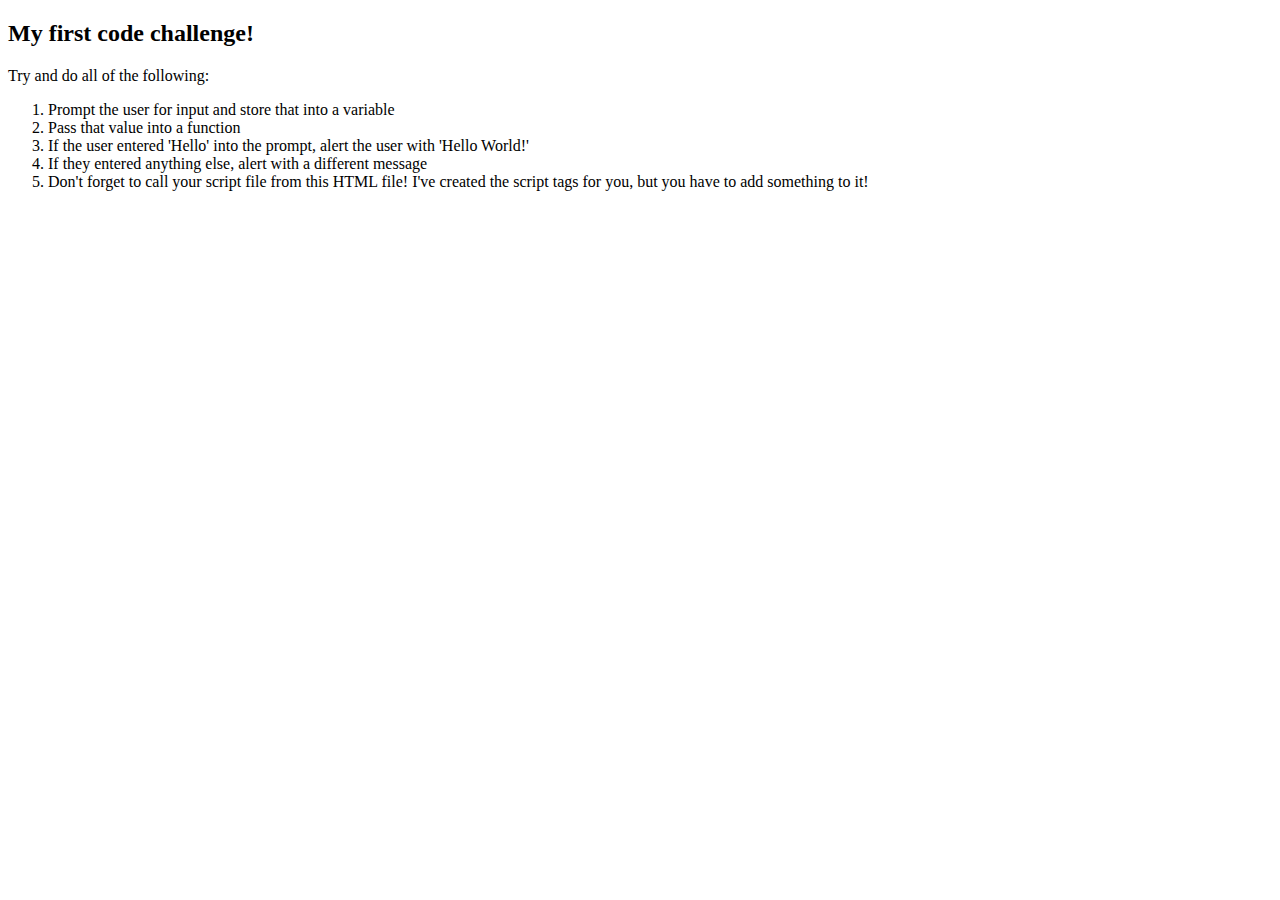
<file: Challenges/Week2/index.html>
<!DOCTYPE html>
<head>
    <title>Week 2 Code Challenge</title>
</head>
<body>
  <div class="main-content">
    <h2>My first code challenge!</h2>
  </div>
  <p>Try and do all of the following:</p>
  <ol>
    <li>Prompt the user for input and store that into a variable</li>
    <li>Pass that value into a function</li>
    <li>If the user entered 'Hello' into the prompt, alert the user with 'Hello World!'</li>
    <li>If they entered anything else, alert with a different message
    <li>Don't forget to call your script file from this HTML file!  I've created the script tags for you, but you have to add something to it!
  </ol>

  <script src="app.js"></script>

</body>
</html>
</file>
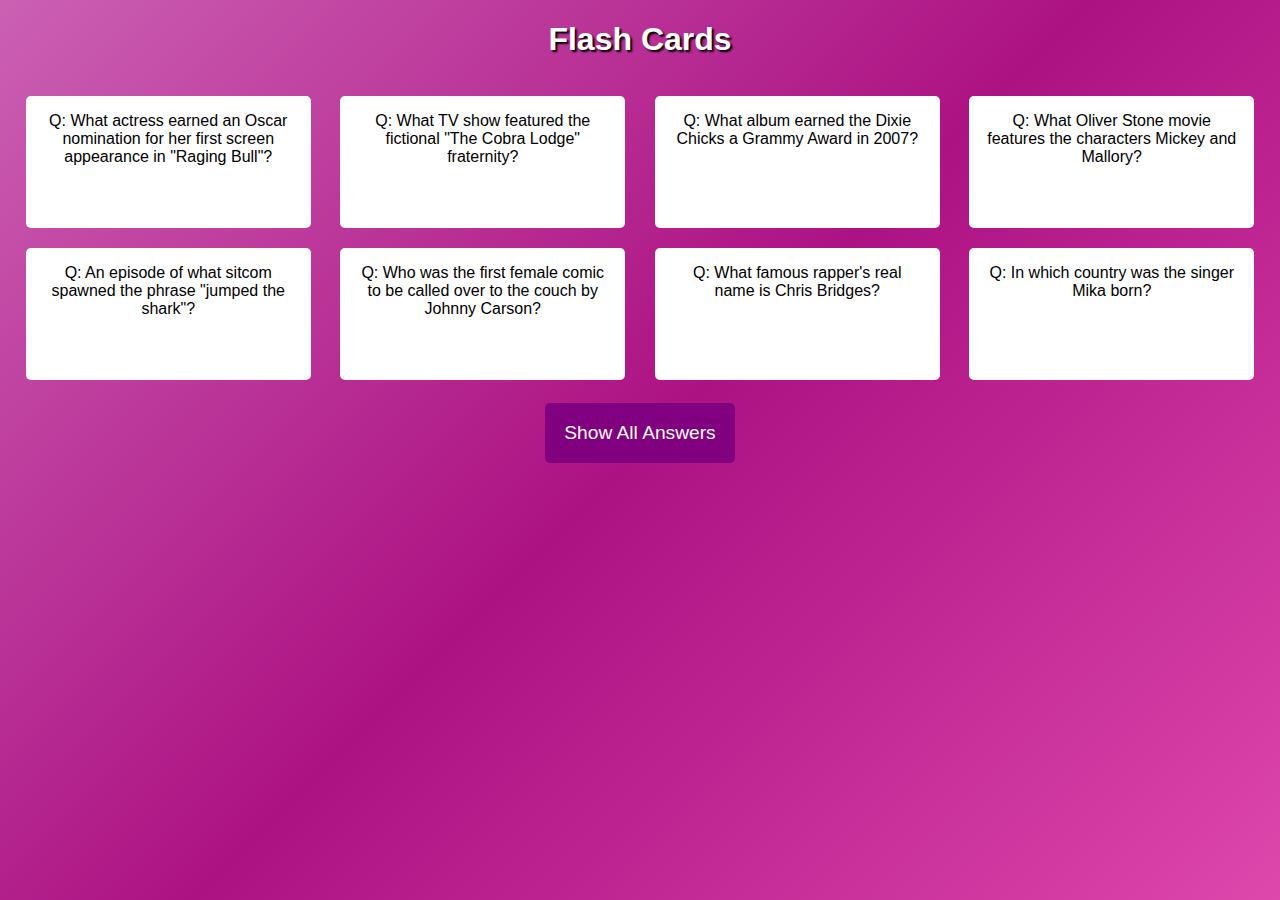
<file: Challenges/Week3/index.html>
<!DOCTYPE html>
<html>
<head>
	<link rel="stylesheet" href="css/style.css" type="text/css" media="screen" title="no title" charset="utf-8">
	<title>Flash Cards</title>
</head>
<body>
	<h1>Flash Cards</h1>
	<div id="card-table">
    <ul>
        <li class="flash-card">
            <span class="question">Q: What actress earned an Oscar nomination for her first screen appearance in "Raging Bull"?</span>
            <span class="answer">A: Cathy Moriarty</span>
        </li>
        <li class="flash-card">
            <span class="question">Q: What TV show featured the fictional "The Cobra Lodge" fraternity?</span>
            <span class="answer">A: Mama's Family</spanp>
        </li>
        <li class="flash-card">
            <span class="question">Q: What album earned the Dixie Chicks a Grammy Award in 2007?</span>
            <span class="answer">A: Taking the Long Way</span>
        </li>
        <li class="flash-card">
            <span class="question">Q: What Oliver Stone movie features the characters Mickey and Mallory?</span>
            <span class="answer">A: Natural Born Killers</span>
        </li>
        <li class="flash-card">
            <span class="question">Q: An episode of what sitcom spawned the phrase "jumped the shark"?</span>
            <span class="answer">A: Happy Days</spanp>
        </li>
        <li class="flash-card">
            <span class="question">Q: Who was the first female comic to be called over to the couch by Johnny Carson?</span>
            <span class="answer">A: Ellen DeGeneres</span>
        </li>
        <li class="flash-card">
            <span class="question">Q: What famous rapper's real name is Chris Bridges?</span>
            <span class="answer">A: Ludacris</spanp>
        </li>
        <li class="flash-card">
            <span class="question">Q: In which country was the singer Mika born?</span>
            <span class="answer">A: Lebanon</span>
        </li>
    </ul>
</div>
    <button id="cheat-button">Show All Answers</button>

  <script src="http://code.jquery.com/jquery-1.11.0.min.js" type="text/javascript" charset="utf-8"></script>
	<script src="js/app.js" type="text/javascript" charset="utf-8"></script>
</body>
</html>
</file>
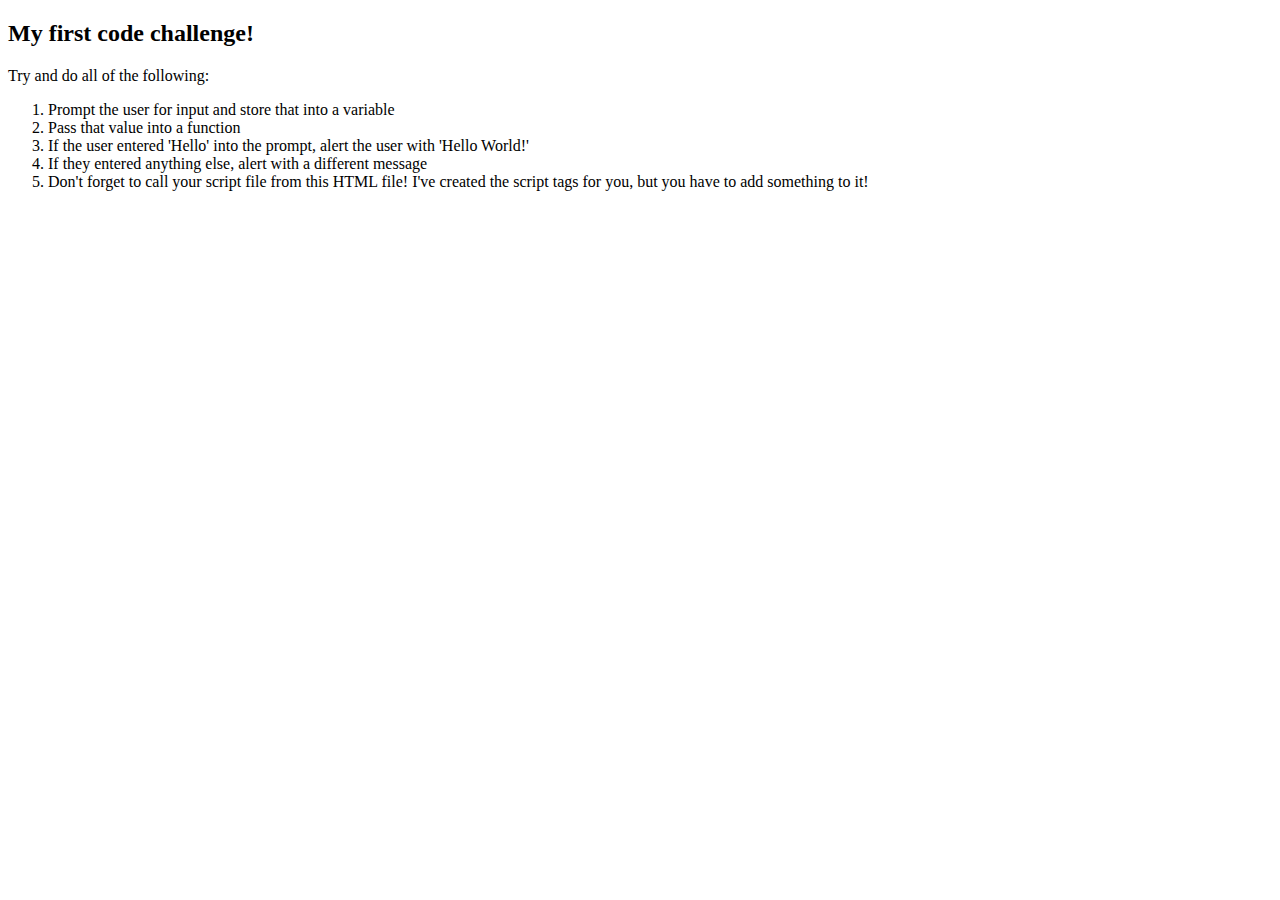
<file: Solutions/Week2/index.html>
<!DOCTYPE html>
<head>
    <title>Week 2 Code Challenge</title>
</head>
<body>
  <div class="main-content">
    <h2>My first code challenge!</h2>
  </div>
  <p>Try and do all of the following:</p>
  <ol>
    <li>Prompt the user for input and store that into a variable</li>
    <li>Pass that value into a function</li>
    <li>If the user entered 'Hello' into the prompt, alert the user with 'Hello World!'</li>
    <li>If they entered anything else, alert with a different message</li>
    <li>Don't forget to call your script file from this HTML file!  I've created the script tags for you, but you have to add something to it!</li>
  </ol>

  <script src="app.js"></script>
</body>
</html>
</file>
<file: Challenges/Week3/css/style.css>
html {
    height: 100%;
    box-sizing: border-box;
}

body {
    /* Permalink - use to edit and share this gradient: http://colorzilla.com/gradient-editor/#cb60b3+0,ad1283+50,de47ac+100;Pink+3D */
    background: #cb60b3; /* Old browsers */
    background: -moz-linear-gradient(-45deg,  #cb60b3 0%, #ad1283 50%, #de47ac 100%); /* FF3.6-15 */
    background: -webkit-linear-gradient(-45deg,  #cb60b3 0%,#ad1283 50%,#de47ac 100%); /* Chrome10-25,Safari5.1-6 */
    background: linear-gradient(135deg,  #cb60b3 0%,#ad1283 50%,#de47ac 100%); /* W3C, IE10+, FF16+, Chrome26+, Opera12+, Safari7+ */
    filter: progid:DXImageTransform.Microsoft.gradient( startColorstr='#cb60b3', endColorstr='#de47ac',GradientType=1 ); /* IE6-9 fallback on horizontal gradient */
    background-attachment: fixed;
    color: white;
    font-family: sans-serif;
}


h1 {
    text-shadow: 2px 2px 2px #000;
    display: block;
    text-align: center;
}
#card-table {
text-align:center;
}
.flash-card {
    background: white;
    color: black;
    height: 100px;
    border-radius: 5px;
    margin-top: 1em;
    transition: all .2s ease-in-out;
    overflow: hidden;
}

.question {
    height: 3em;
    margin-bottom: 1em;
    display: block;
}

.answer {
    display: block;
}

.flash-card:hover {
    transform: scale(1.05);
    box-shadow: 2px 2px 10px black;
}

ul {
    margin: 0;
    padding: 0;
}

ul li {
    list-style: none;
    width: 20%;
    margin: 0 1%;
    padding: 1em;
    display: inline-block;
    cursor: pointer;
}

#cheat-button {
    color: white;
    background-color: purple;
    border: none;
    padding: 1em;
    border-radius: 5px;
    display: block;
    margin: 0 auto;
    margin-top: 1em;
    font-size: 1.2em;
    cursor: pointer;
    transition: all .2s ease-in-out;
}

.cheat-button:hover {
    transform: scale(1.05);
}
</file>
